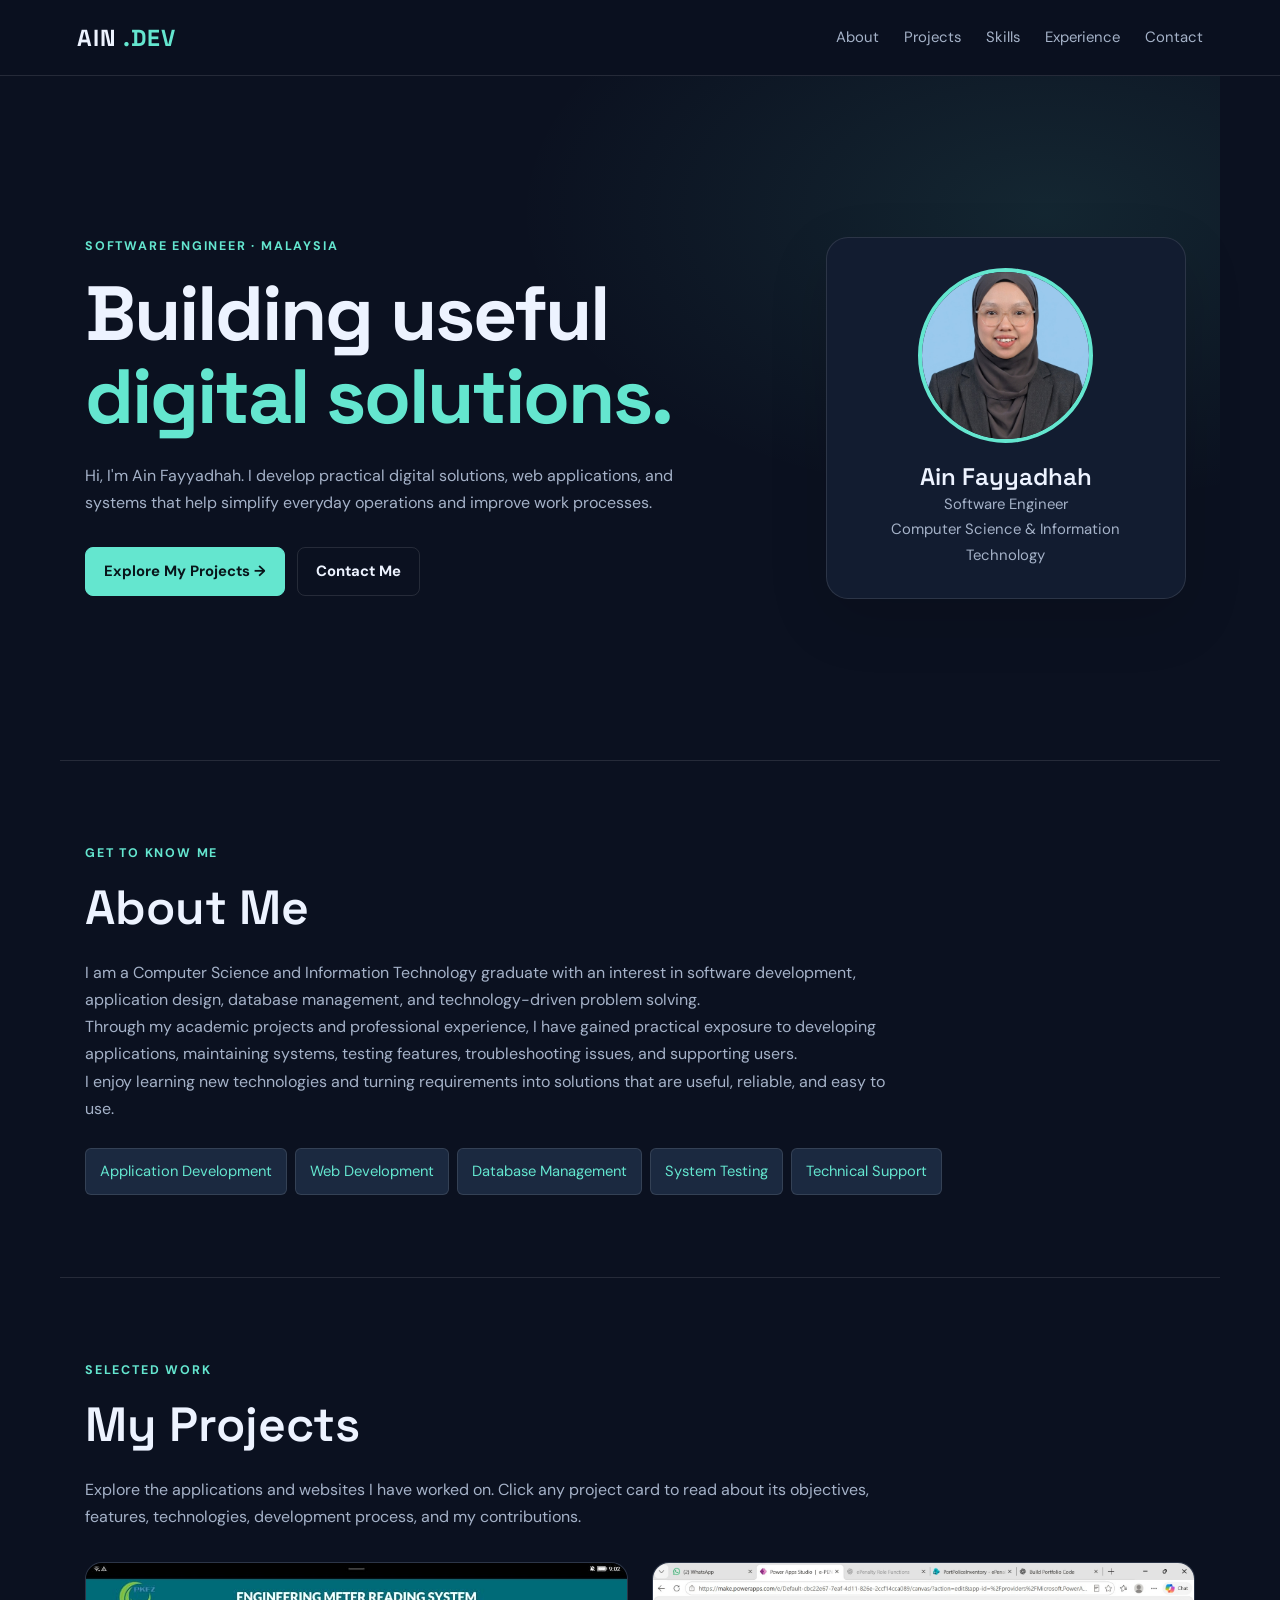
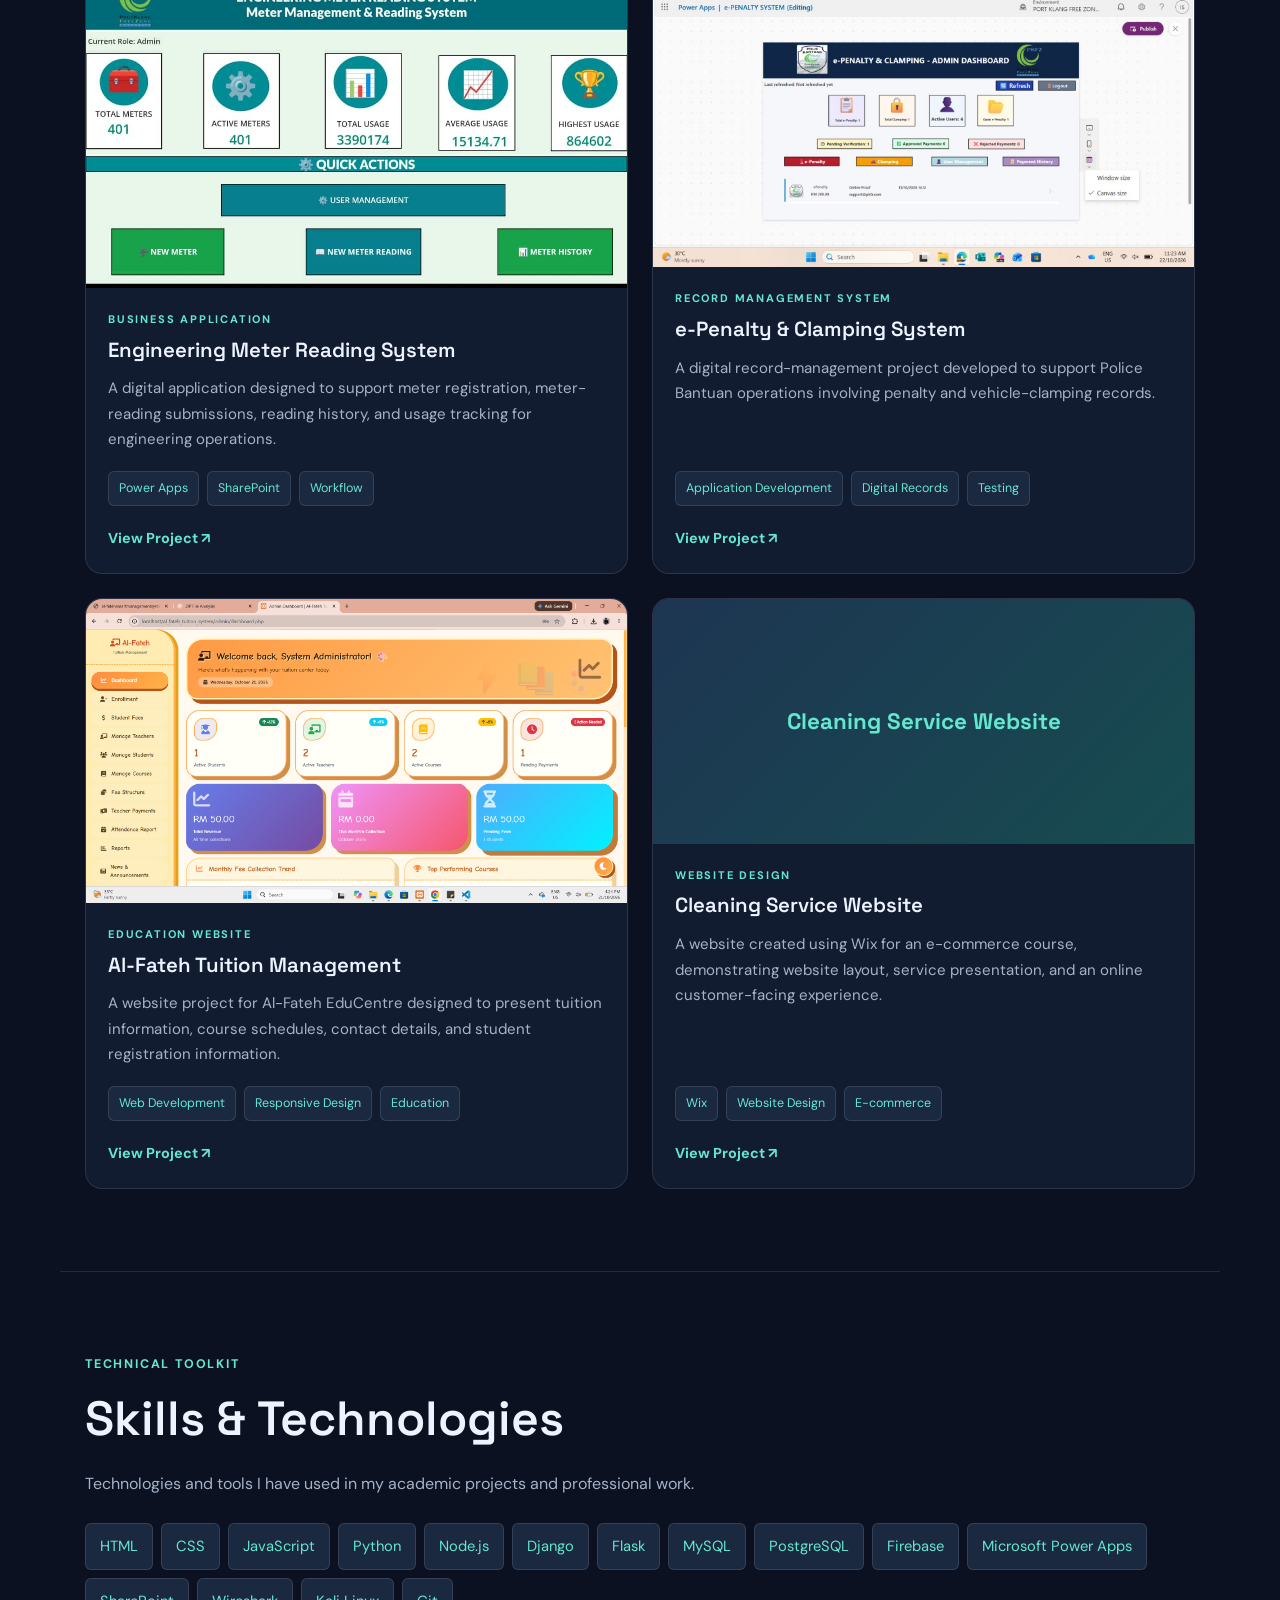
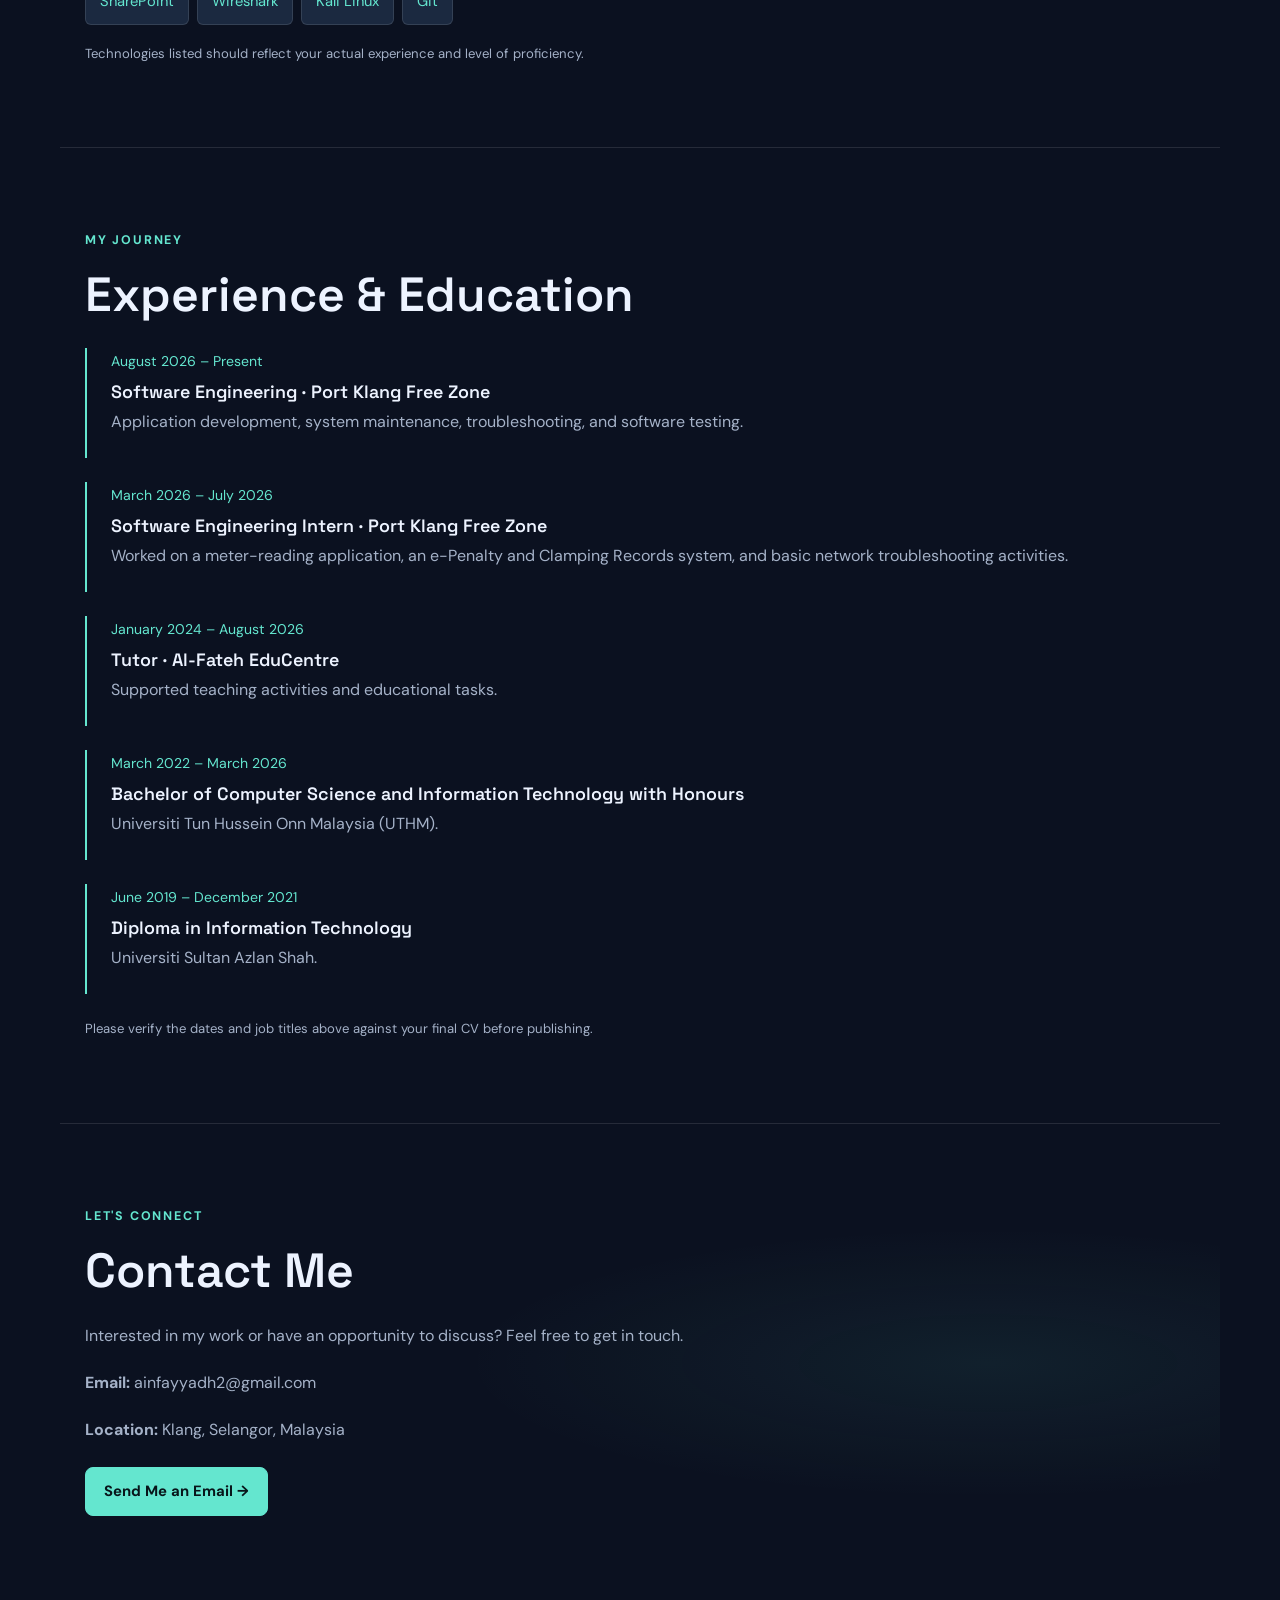
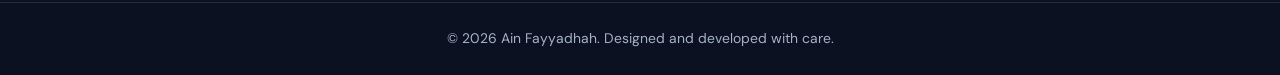
<file: index.html>
<!DOCTYPE html>
<html lang="en">
<head>
  <meta charset="UTF-8">
  <meta name="viewport" content="width=device-width, initial-scale=1.0">
  <meta name="description" content="Portfolio of Ain Fayyadhah, Software Engineer in Malaysia. Explore software projects, technical skills, and professional experience.">
  <meta name="theme-color" content="#0b1120">

  <title>Ain Fayyadhah | Software Engineer</title>

  <link rel="stylesheet" href="style.css">
</head>

<body>

  <!-- ================= NAVIGATION ================= -->
  <header class="navbar">
    <a href="index.html" class="logo" aria-label="Ain Dev homepage">
      AIN <span>.DEV</span>
    </a>

    <button
      class="menu-toggle"
      id="menuToggle"
      type="button"
      aria-label="Toggle navigation"
      aria-expanded="false"
      aria-controls="mainNav">
      ☰
    </button>

    <nav id="mainNav" aria-label="Main navigation">
      <a href="#about">About</a>
      <a href="#projects">Projects</a>
      <a href="#skills">Skills</a>
      <a href="#experience">Experience</a>
      <a href="#contact">Contact</a>
    </nav>
  </header>


  <main>

    <!-- ================= HERO ================= -->
    <section class="hero" id="home">

      <div class="hero-content">
        <p class="eyebrow">SOFTWARE ENGINEER · MALAYSIA</p>

        <h1>
          Building useful
          <span>digital solutions.</span>
        </h1>

        <p>
          Hi, I'm Ain Fayyadhah. I develop practical digital solutions,
          web applications, and systems that help simplify everyday
          operations and improve work processes.
        </p>

        <div class="hero-buttons">
          <a href="#projects" class="button">
            Explore My Projects →
          </a>

          <a href="#contact" class="button secondary">
            Contact Me
          </a>
        </div>
      </div>

      <div class="profile">
        <!-- Replace the image path with your actual portrait filename -->
        <img
          src="ain-profile.jpg"
          alt="Portrait of Ain Fayyadhah"
          onerror="this.style.display='none';">

        <h2>Ain Fayyadhah</h2>
        <p>Software Engineer</p>
        <p>Computer Science & Information Technology</p>
      </div>

    </section>


    <!-- ================= ABOUT ================= -->
    <section class="section" id="about">

      <p class="eyebrow">GET TO KNOW ME</p>

      <h2>About Me</h2>

      <p class="section-intro">
        I am a Computer Science and Information Technology graduate
        with an interest in software development, application design,
        database management, and technology-driven problem solving.
      </p>

      <p class="section-intro">
        Through my academic projects and professional experience,
        I have gained practical exposure to developing applications,
        maintaining systems, testing features, troubleshooting issues,
        and supporting users.
      </p>

      <p class="section-intro">
        I enjoy learning new technologies and turning requirements
        into solutions that are useful, reliable, and easy to use.
      </p>

      <div class="skills">
        <span>Application Development</span>
        <span>Web Development</span>
        <span>Database Management</span>
        <span>System Testing</span>
        <span>Technical Support</span>
      </div>

    </section>


    <!-- ================= PROJECTS ================= -->
    <section class="section" id="projects">

      <p class="eyebrow">SELECTED WORK</p>

      <h2>My Projects</h2>

      <p class="section-intro">
        Explore the applications and websites I have worked on.
        Click any project card to read about its objectives, features,
        technologies, development process, and my contributions.
      </p>


      <div class="projects">

        <!-- PROJECT 1: METER READING -->
        <article class="project">

          <a href="meter-reading.html"
             class="project-link"
             aria-label="View Engineering Meter Reading System project">

            <img
              src="pkfz-dashboard.jpg"
              alt="Engineering Meter Reading System dashboard"
              loading="lazy"
              onerror="this.style.display='none';">

            <div class="project-body">

              <p class="project-type">BUSINESS APPLICATION</p>

              <h3>Engineering Meter Reading System</h3>

              <p>
                A digital application designed to support meter
                registration, meter-reading submissions, reading
                history, and usage tracking for engineering operations.
              </p>

              <div class="tags">
                <span>Power Apps</span>
                <span>SharePoint</span>
                <span>Workflow</span>
              </div>

              <span class="project-cta">
                View Project <span>↗</span>
              </span>

            </div>
          </a>

        </article>


        <!-- PROJECT 2: E-PENALTY -->
        <article class="project">

          <a href="e-penalty-clamping.html"
             class="project-link"
             aria-label="View e-Penalty and Clamping System project">

            <img
              src="epenalty-dashboard.jpg"
              alt="e-Penalty and Clamping System"
              loading="lazy"
              onerror="this.style.display='none';">

            <div class="project-body">

              <p class="project-type">RECORD MANAGEMENT SYSTEM</p>

              <h3>e-Penalty &amp; Clamping System</h3>

              <p>
                A digital record-management project developed to
                support Police Bantuan operations involving penalty
                and vehicle-clamping records.
              </p>

              <div class="tags">
                <span>Application Development</span>
                <span>Digital Records</span>
                <span>Testing</span>
              </div>

              <span class="project-cta">
                View Project <span>↗</span>
              </span>

            </div>
          </a>

        </article>


        <!-- PROJECT 3: AL-FATEH -->
        <article class="project">

          <a href="al-fateh.html"
             class="project-link"
             aria-label="View Al-Fateh Tuition Management project">

            <img
              src="al-fateh-admin.jpg"
              alt="Al-Fateh EduCentre website or management interface"
              loading="lazy"
              onerror="this.style.display='none';">

            <div class="project-body">

              <p class="project-type">EDUCATION WEBSITE</p>

              <h3>Al-Fateh Tuition Management</h3>

              <p>
                A website project for Al-Fateh EduCentre designed
                to present tuition information, course schedules,
                contact details, and student registration information.
              </p>

              <div class="tags">
                <span>Web Development</span>
                <span>Responsive Design</span>
                <span>Education</span>
              </div>

              <span class="project-cta">
                View Project <span>↗</span>
              </span>

            </div>
          </a>

        </article>


        <!-- PROJECT 4: CLEANING SERVICE -->
        <article class="project">

          <a href="cleaning-service.html"
             class="project-link"
             aria-label="View Cleaning Service Website project">

            <div class="project-placeholder">
              Cleaning Service Website
            </div>

            <div class="project-body">

              <p class="project-type">WEBSITE DESIGN</p>

              <h3>Cleaning Service Website</h3>

              <p>
                A website created using Wix for an e-commerce course,
                demonstrating website layout, service presentation,
                and an online customer-facing experience.
              </p>

              <div class="tags">
                <span>Wix</span>
                <span>Website Design</span>
                <span>E-commerce</span>
              </div>

              <span class="project-cta">
                View Project <span>↗</span>
              </span>

            </div>
          </a>

        </article>

      </div>

    </section>


    <!-- ================= SKILLS ================= -->
    <section class="section" id="skills">

      <p class="eyebrow">TECHNICAL TOOLKIT</p>

      <h2>Skills &amp; Technologies</h2>

      <p class="section-intro">
        Technologies and tools I have used in my academic projects
        and professional work.
      </p>

      <div class="skills">
        <span>HTML</span>
        <span>CSS</span>
        <span>JavaScript</span>
        <span>Python</span>
        <span>Node.js</span>
        <span>Django</span>
        <span>Flask</span>
        <span>MySQL</span>
        <span>PostgreSQL</span>
        <span>Firebase</span>
        <span>Microsoft Power Apps</span>
        <span>SharePoint</span>
        <span>Wireshark</span>
        <span>Kali Linux</span>
        <span>Git</span>
      </div>

      <p class="small-note">
        Technologies listed should reflect your actual experience
        and level of proficiency.
      </p>

    </section>


    <!-- ================= EXPERIENCE ================= -->
    <section class="section" id="experience">

      <p class="eyebrow">MY JOURNEY</p>

      <h2>Experience &amp; Education</h2>

      <div class="timeline">

        <article class="timeline-item">
          <p class="timeline-date">August 2026 – Present</p>
          <h3>Software Engineering · Port Klang Free Zone</h3>
          <p>
            Application development, system maintenance,
            troubleshooting, and software testing.
          </p>
        </article>

        <article class="timeline-item">
          <p class="timeline-date">March 2026 – July 2026</p>
          <h3>Software Engineering Intern · Port Klang Free Zone</h3>
          <p>
            Worked on a meter-reading application, an e-Penalty
            and Clamping Records system, and basic network
            troubleshooting activities.
          </p>
        </article>

        <article class="timeline-item">
          <p class="timeline-date">January 2024 – August 2026</p>
          <h3>Tutor · Al-Fateh EduCentre</h3>
          <p>
            Supported teaching activities and educational tasks.
          </p>
        </article>

        <article class="timeline-item">
          <p class="timeline-date">March 2022 – March 2026</p>
          <h3>
            Bachelor of Computer Science and Information Technology
            with Honours
          </h3>
          <p>Universiti Tun Hussein Onn Malaysia (UTHM).</p>
        </article>

        <article class="timeline-item">
          <p class="timeline-date">June 2019 – December 2021</p>
          <h3>Diploma in Information Technology</h3>
          <p>Universiti Sultan Azlan Shah.</p>
        </article>

      </div>

      <p class="small-note">
        Please verify the dates and job titles above against your
        final CV before publishing.
      </p>

    </section>


    <!-- ================= CONTACT ================= -->
    <section class="section contact" id="contact">

      <p class="eyebrow">LET'S CONNECT</p>

      <h2>Contact Me</h2>

      <p>
        Interested in my work or have an opportunity to discuss?
        Feel free to get in touch.
      </p>

      <p>
        <strong>Email:</strong>
        <a href="mailto:ainfayyadh2@gmail.com">
          ainfayyadh2@gmail.com
        </a>
      </p>

      <p>
        <strong>Location:</strong> Klang, Selangor, Malaysia
      </p>

      <a class="button" href="mailto:ainfayyadh2@gmail.com">
        Send Me an Email →
      </a>

    </section>

  </main>


  <!-- ================= FOOTER ================= -->
  <footer>
    <p>
      © <span id="year"></span> Ain Fayyadhah.
      Designed and developed with care.
    </p>
  </footer>


  <!-- ================= JAVASCRIPT ================= -->
  <script>
    // Automatically update the copyright year.
    document.getElementById("year").textContent =
      new Date().getFullYear();

    // Mobile navigation toggle.
    const menuToggle = document.getElementById("menuToggle");
    const mainNav = document.getElementById("mainNav");

    menuToggle.addEventListener("click", function () {
      const isOpen = mainNav.classList.toggle("open");

      menuToggle.setAttribute("aria-expanded", String(isOpen));
      menuToggle.textContent = isOpen ? "✕" : "☰";
    });

    // Close the mobile menu after selecting a section.
    mainNav.querySelectorAll('a[href^="#"]').forEach(function (link) {
      link.addEventListener("click", function () {
        mainNav.classList.remove("open");
        menuToggle.setAttribute("aria-expanded", "false");
        menuToggle.textContent = "☰";
      });
    });
  </script>

</body>
</html>
</file>
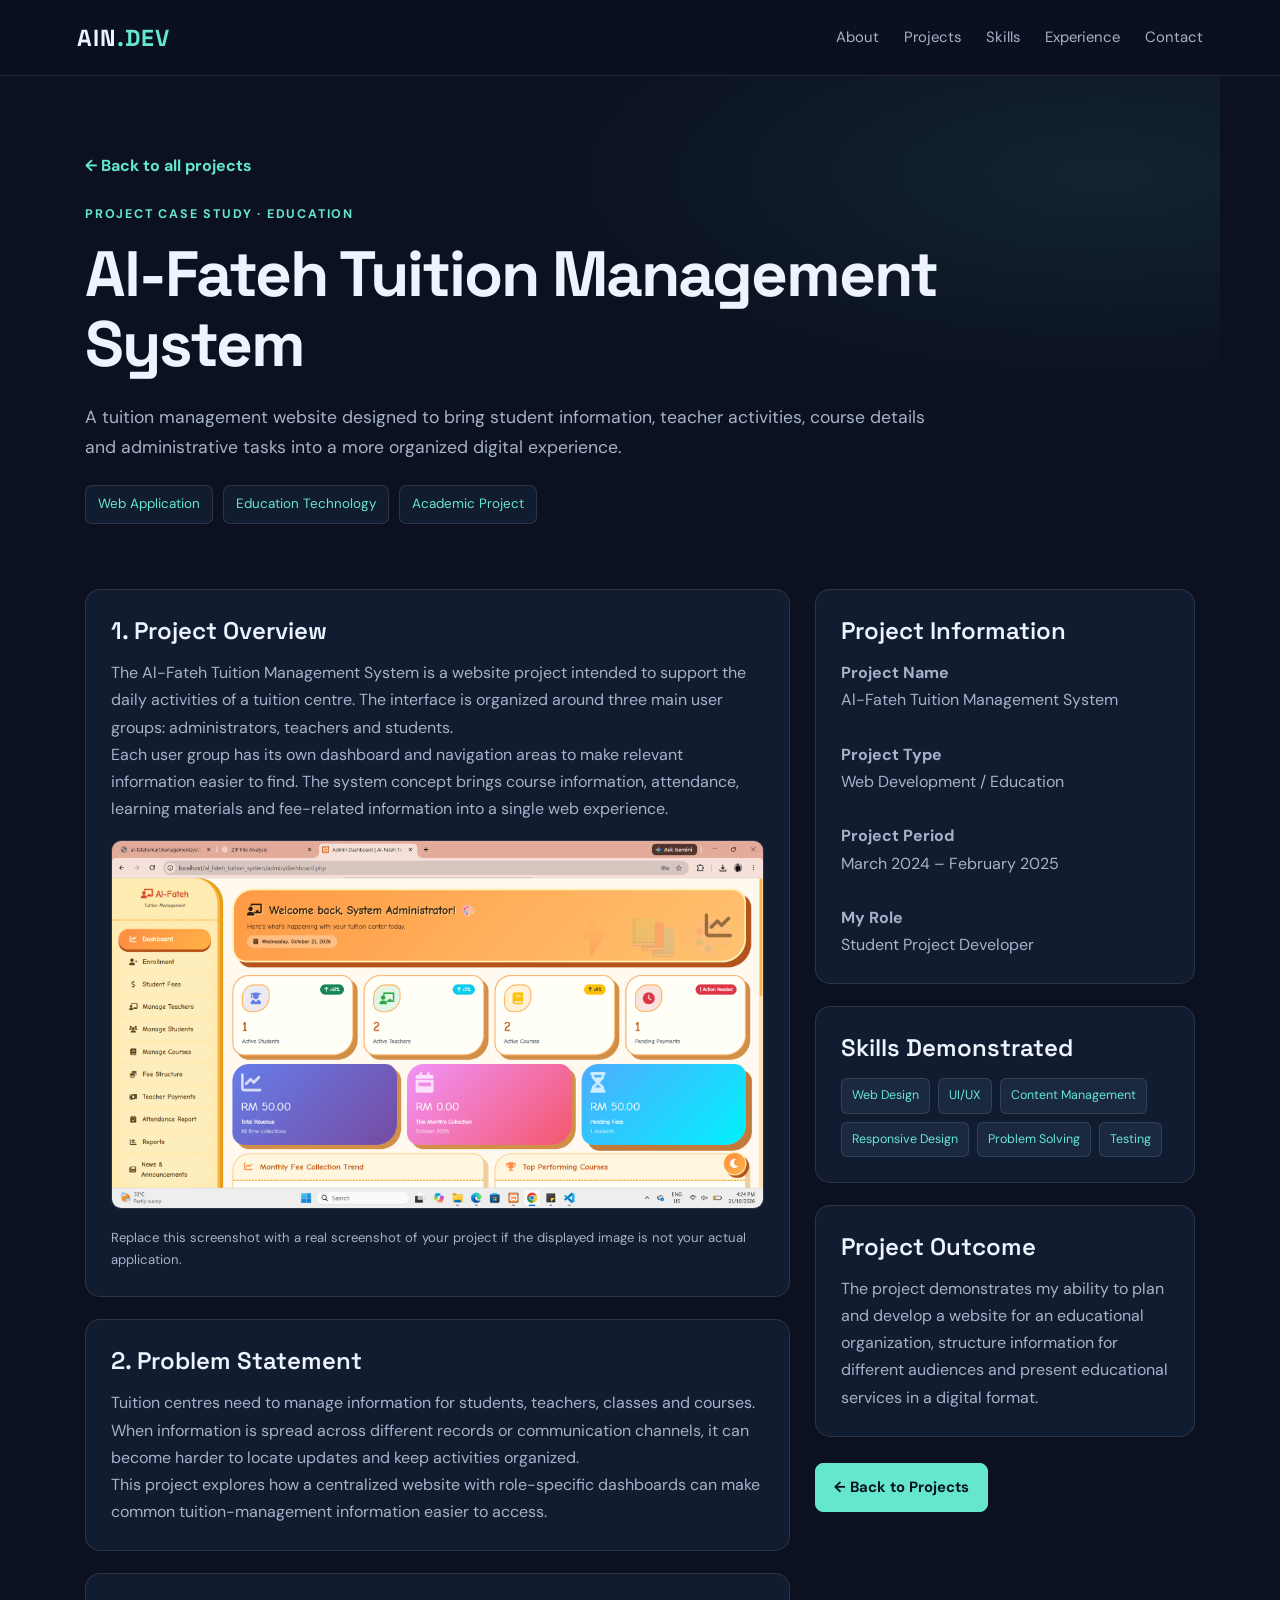
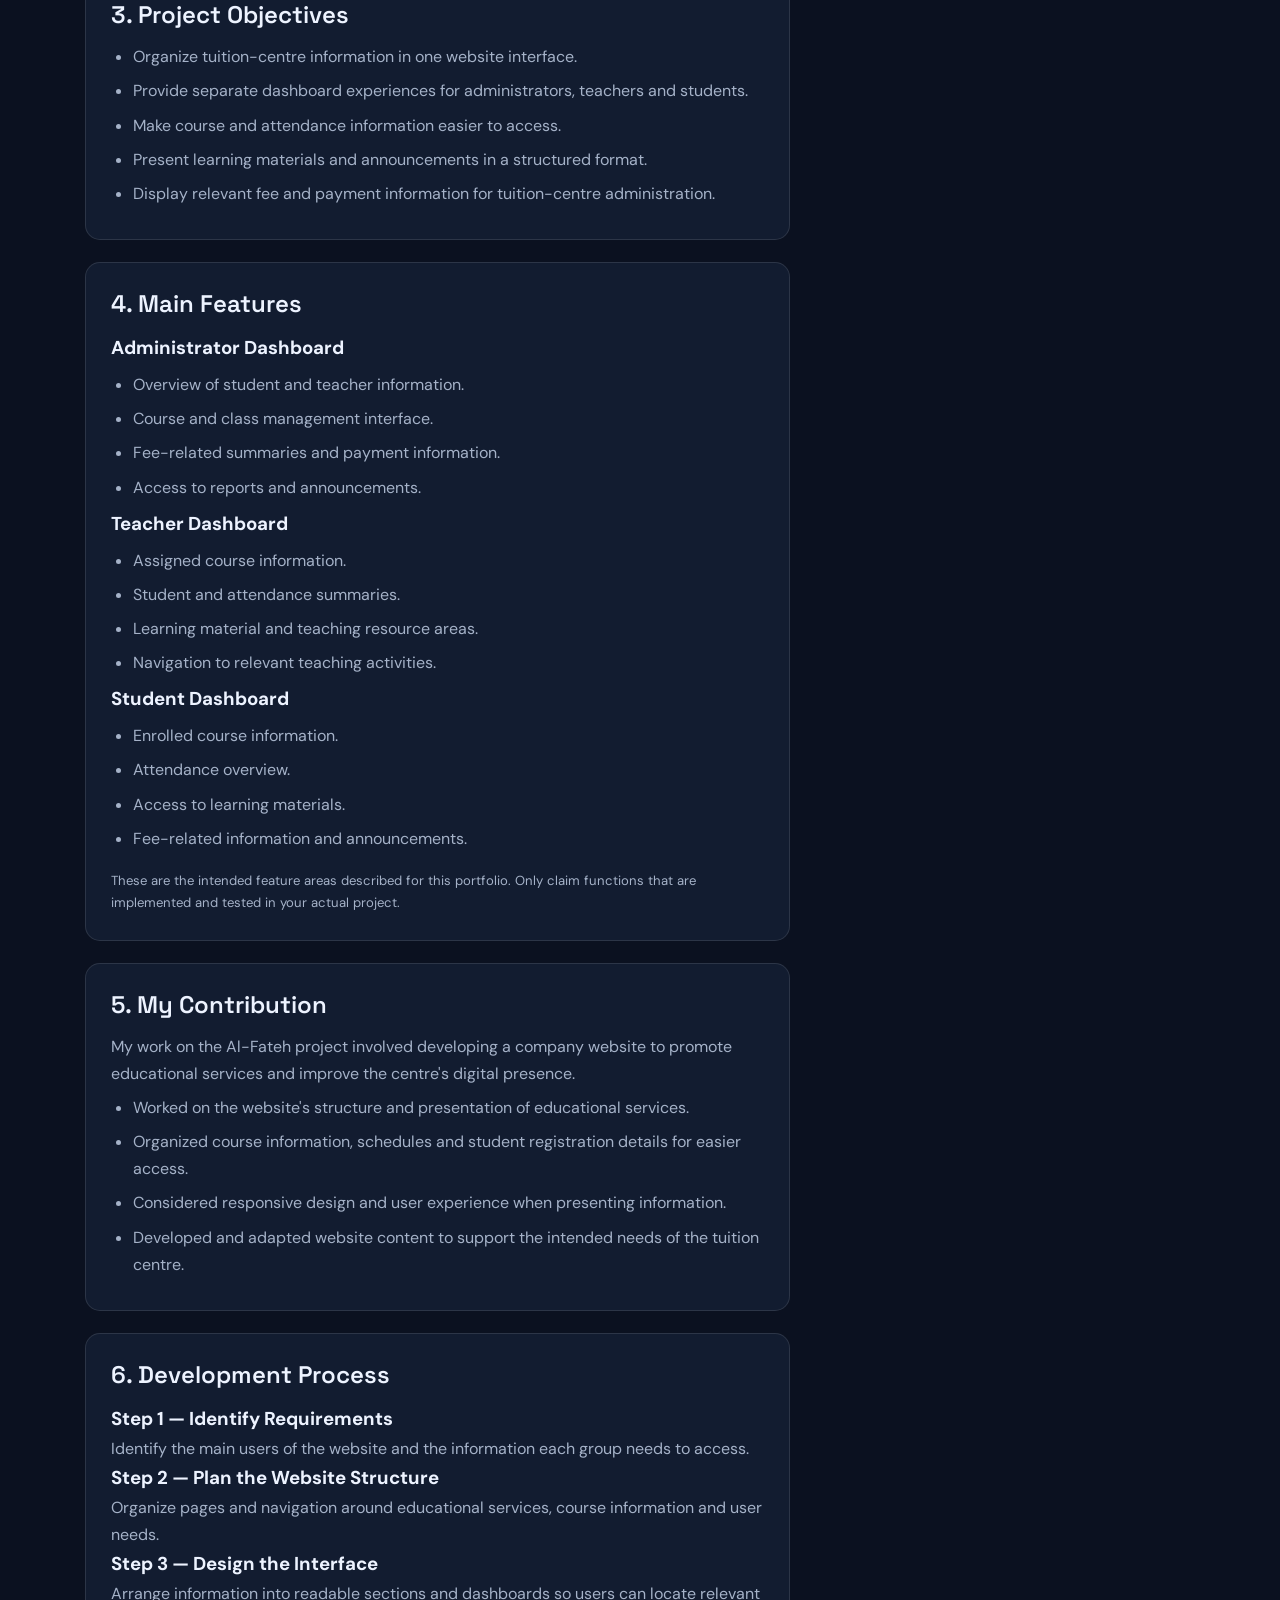
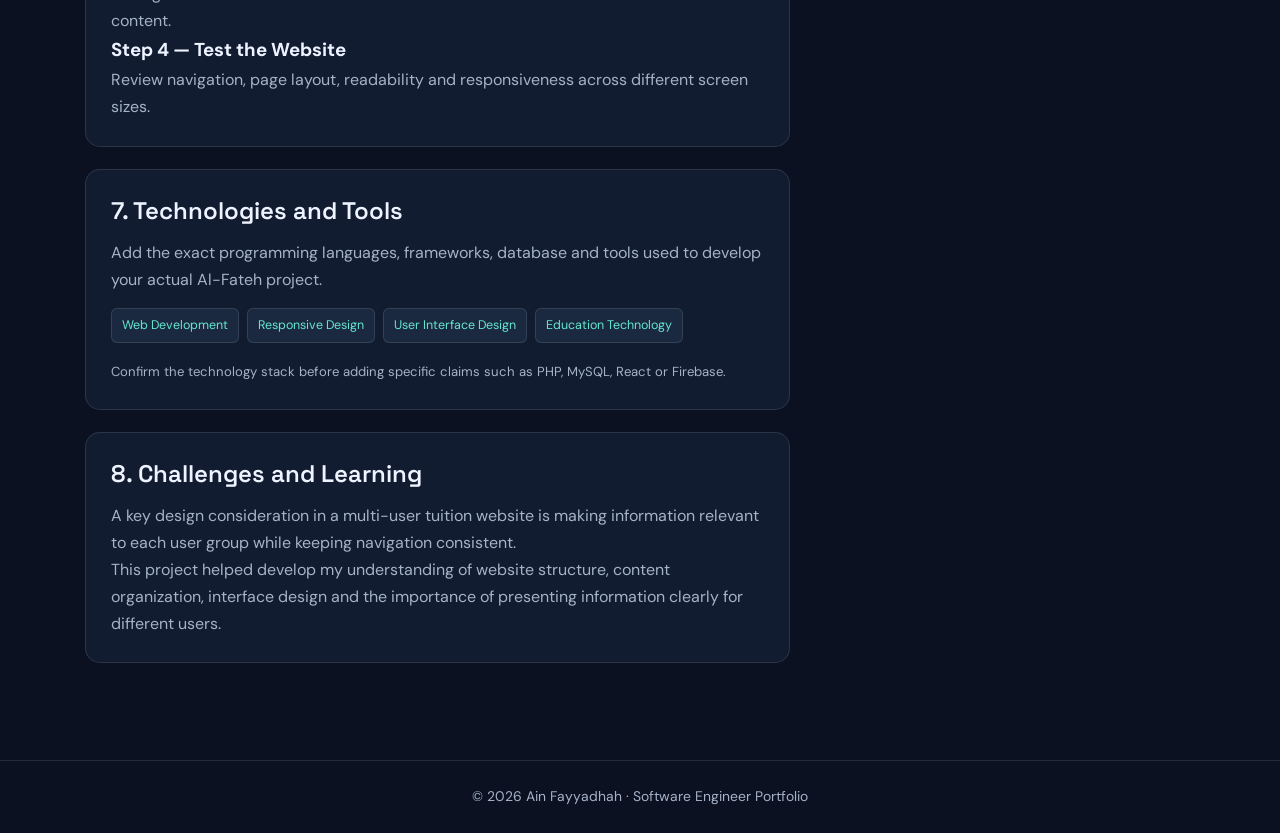
<file: al-fateh.html>
<!DOCTYPE html>
<html lang="en">
<head>
  <meta charset="UTF-8">
  <meta name="viewport" content="width=device-width, initial-scale=1.0">

  <meta name="description" content="Ain Fayyadhah's Al-Fateh Tuition Management System project case study">

  <title>Al-Fateh Tuition Management System | Ain Fayyadhah</title>

  <link rel="stylesheet" href="style.css">
</head>

<body>

<!-- NAVIGATION -->
<header class="navbar">
  <a href="index.html#home" class="logo">AIN<span>.DEV</span></a>

  <button class="menu-toggle" id="menuToggle"
          aria-label="Toggle navigation"
          aria-expanded="false">
    ☰
  </button>

  <nav id="mainNav">
    <a href="index.html#about">About</a>
    <a href="index.html#projects">Projects</a>
    <a href="index.html#skills">Skills</a>
    <a href="index.html#experience">Experience</a>
    <a href="index.html#contact">Contact</a>
  </nav>
</header>

<main class="detail-page">

  <!-- PROJECT INTRODUCTION -->
  <section class="detail-hero">

    <a class="back-link" href="index.html#projects">
      ← Back to all projects
    </a>

    <p class="eyebrow">PROJECT CASE STUDY · EDUCATION</p>

    <h1>Al-Fateh Tuition Management System</h1>

    <p class="lead">
      A tuition management website designed to bring student
      information, teacher activities, course details and
      administrative tasks into a more organized digital
      experience.
    </p>

    <div class="detail-meta">
      <span>Web Application</span>
      <span>Education Technology</span>
      <span>Academic Project</span>
    </div>

  </section>

  <!-- PROJECT DETAILS -->
  <div class="detail-content">

    <div class="detail-grid">

      <div>

        <!-- OVERVIEW -->
        <section class="detail-panel">

          <h2>1. Project Overview</h2>

          <p>
            The Al-Fateh Tuition Management System is a website
            project intended to support the daily activities
            of a tuition centre. The interface is organized
            around three main user groups: administrators,
            teachers and students.
          </p>

          <p>
            Each user group has its own dashboard and navigation
            areas to make relevant information easier to find.
            The system concept brings course information,
            attendance, learning materials and fee-related
            information into a single web experience.
          </p>

          <img
            class="detail-shot"
            src="al-fateh-admin.jpg"
            alt="Al-Fateh Tuition Management System administrator dashboard"
            loading="lazy"
          >

          <p class="small-note">
            Replace this screenshot with a real screenshot of
            your project if the displayed image is not your
            actual application.
          </p>

        </section>

        <!-- PROBLEM -->
        <section class="detail-panel">

          <h2>2. Problem Statement</h2>

          <p>
            Tuition centres need to manage information for
            students, teachers, classes and courses. When
            information is spread across different records
            or communication channels, it can become harder
            to locate updates and keep activities organized.
          </p>

          <p>
            This project explores how a centralized website
            with role-specific dashboards can make common
            tuition-management information easier to access.
          </p>

        </section>

        <!-- OBJECTIVES -->
        <section class="detail-panel">

          <h2>3. Project Objectives</h2>

          <ul>
            <li>
              Organize tuition-centre information in one
              website interface.
            </li>

            <li>
              Provide separate dashboard experiences for
              administrators, teachers and students.
            </li>

            <li>
              Make course and attendance information easier
              to access.
            </li>

            <li>
              Present learning materials and announcements
              in a structured format.
            </li>

            <li>
              Display relevant fee and payment information
              for tuition-centre administration.
            </li>
          </ul>

        </section>

        <!-- FEATURES -->
        <section class="detail-panel">

          <h2>4. Main Features</h2>

          <h3>Administrator Dashboard</h3>

          <ul>
            <li>Overview of student and teacher information.</li>
            <li>Course and class management interface.</li>
            <li>Fee-related summaries and payment information.</li>
            <li>Access to reports and announcements.</li>
          </ul>

          <h3>Teacher Dashboard</h3>

          <ul>
            <li>Assigned course information.</li>
            <li>Student and attendance summaries.</li>
            <li>Learning material and teaching resource areas.</li>
            <li>Navigation to relevant teaching activities.</li>
          </ul>

          <h3>Student Dashboard</h3>

          <ul>
            <li>Enrolled course information.</li>
            <li>Attendance overview.</li>
            <li>Access to learning materials.</li>
            <li>Fee-related information and announcements.</li>
          </ul>

          <p class="small-note">
            These are the intended feature areas described for
            this portfolio. Only claim functions that are
            implemented and tested in your actual project.
          </p>

        </section>

        <!-- CONTRIBUTION -->
        <section class="detail-panel">

          <h2>5. My Contribution</h2>

          <p>
            My work on the Al-Fateh project involved developing
            a company website to promote educational services
            and improve the centre's digital presence.
          </p>

          <ul>
            <li>
              Worked on the website's structure and presentation
              of educational services.
            </li>

            <li>
              Organized course information, schedules and
              student registration details for easier access.
            </li>

            <li>
              Considered responsive design and user experience
              when presenting information.
            </li>

            <li>
              Developed and adapted website content to support
              the intended needs of the tuition centre.
            </li>
          </ul>

        </section>

        <!-- DEVELOPMENT PROCESS -->
        <section class="detail-panel">

          <h2>6. Development Process</h2>

          <h3>Step 1 — Identify Requirements</h3>

          <p>
            Identify the main users of the website and the
            information each group needs to access.
          </p>

          <h3>Step 2 — Plan the Website Structure</h3>

          <p>
            Organize pages and navigation around educational
            services, course information and user needs.
          </p>

          <h3>Step 3 — Design the Interface</h3>

          <p>
            Arrange information into readable sections and
            dashboards so users can locate relevant content.
          </p>

          <h3>Step 4 — Test the Website</h3>

          <p>
            Review navigation, page layout, readability and
            responsiveness across different screen sizes.
          </p>

        </section>

        <!-- TECHNOLOGY -->
        <section class="detail-panel">

          <h2>7. Technologies and Tools</h2>

          <p>
            Add the exact programming languages, frameworks,
            database and tools used to develop your actual
            Al-Fateh project.
          </p>

          <div class="tags">
            <span>Web Development</span>
            <span>Responsive Design</span>
            <span>User Interface Design</span>
            <span>Education Technology</span>
          </div>

          <p class="small-note">
            Confirm the technology stack before adding specific
            claims such as PHP, MySQL, React or Firebase.
          </p>

        </section>

        <!-- CHALLENGES -->
        <section class="detail-panel">

          <h2>8. Challenges and Learning</h2>

          <p>
            A key design consideration in a multi-user tuition
            website is making information relevant to each
            user group while keeping navigation consistent.
          </p>

          <p>
            This project helped develop my understanding of
            website structure, content organization, interface
            design and the importance of presenting information
            clearly for different users.
          </p>

        </section>

      </div>

      <!-- SIDEBAR -->
      <aside>

        <section class="detail-panel">

          <h2>Project Information</h2>

          <p><strong>Project Name</strong></p>
          <p>Al-Fateh Tuition Management System</p>

          <br>

          <p><strong>Project Type</strong></p>
          <p>Web Development / Education</p>

          <br>

          <p><strong>Project Period</strong></p>
          <p>March 2024 – February 2025</p>

          <br>

          <p><strong>My Role</strong></p>
          <p>Student Project Developer</p>

        </section>

        <section class="detail-panel">

          <h2>Skills Demonstrated</h2>

          <div class="tags">
            <span>Web Design</span>
            <span>UI/UX</span>
            <span>Content Management</span>
            <span>Responsive Design</span>
            <span>Problem Solving</span>
            <span>Testing</span>
          </div>

        </section>

        <section class="detail-panel">

          <h2>Project Outcome</h2>

          <p>
            The project demonstrates my ability to plan and
            develop a website for an educational organization,
            structure information for different audiences and
            present educational services in a digital format.
          </p>

        </section>

        <a class="button" href="index.html#projects">
          ← Back to Projects
        </a>

      </aside>

    </div>

  </div>

</main>

<footer>
  <p>
    © <span id="year">2026</span>
    Ain Fayyadhah · Software Engineer Portfolio
  </p>
</footer>

<script src="script.js"></script>

</body>
</html>
</file>
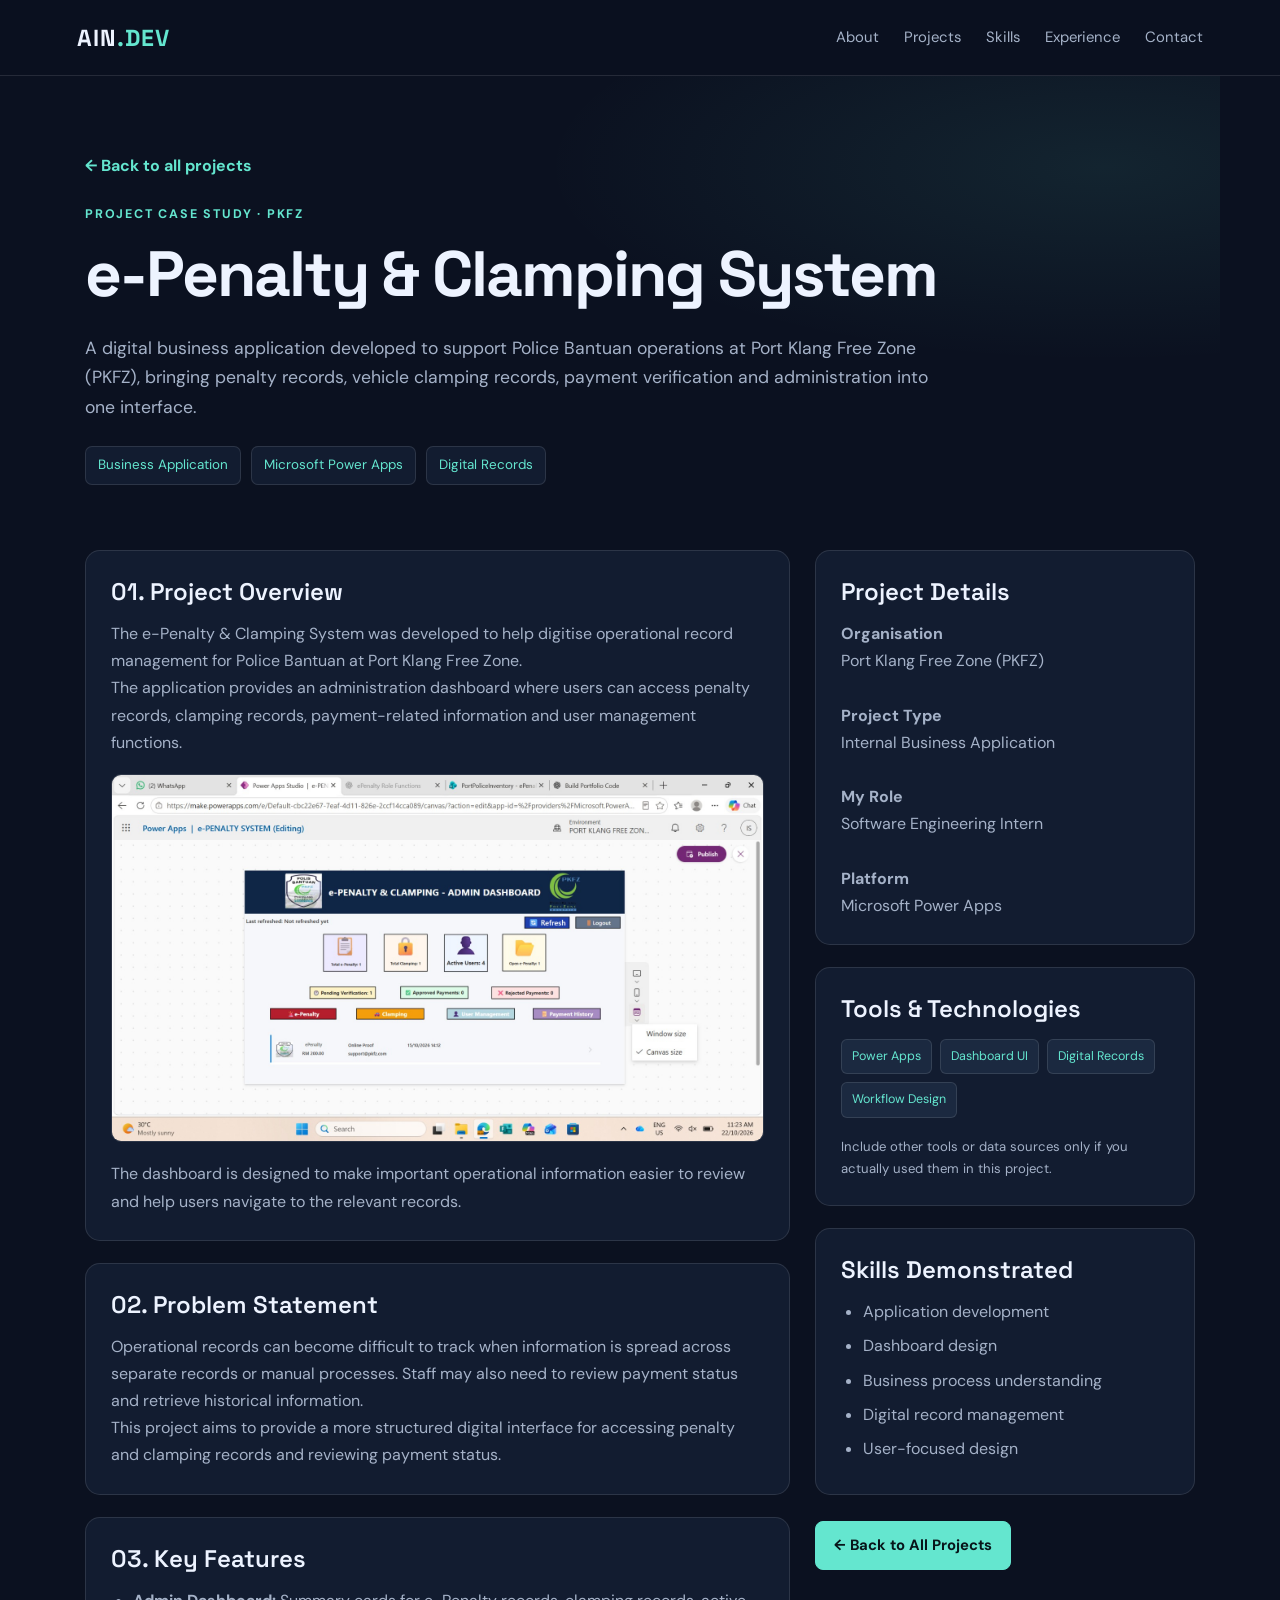
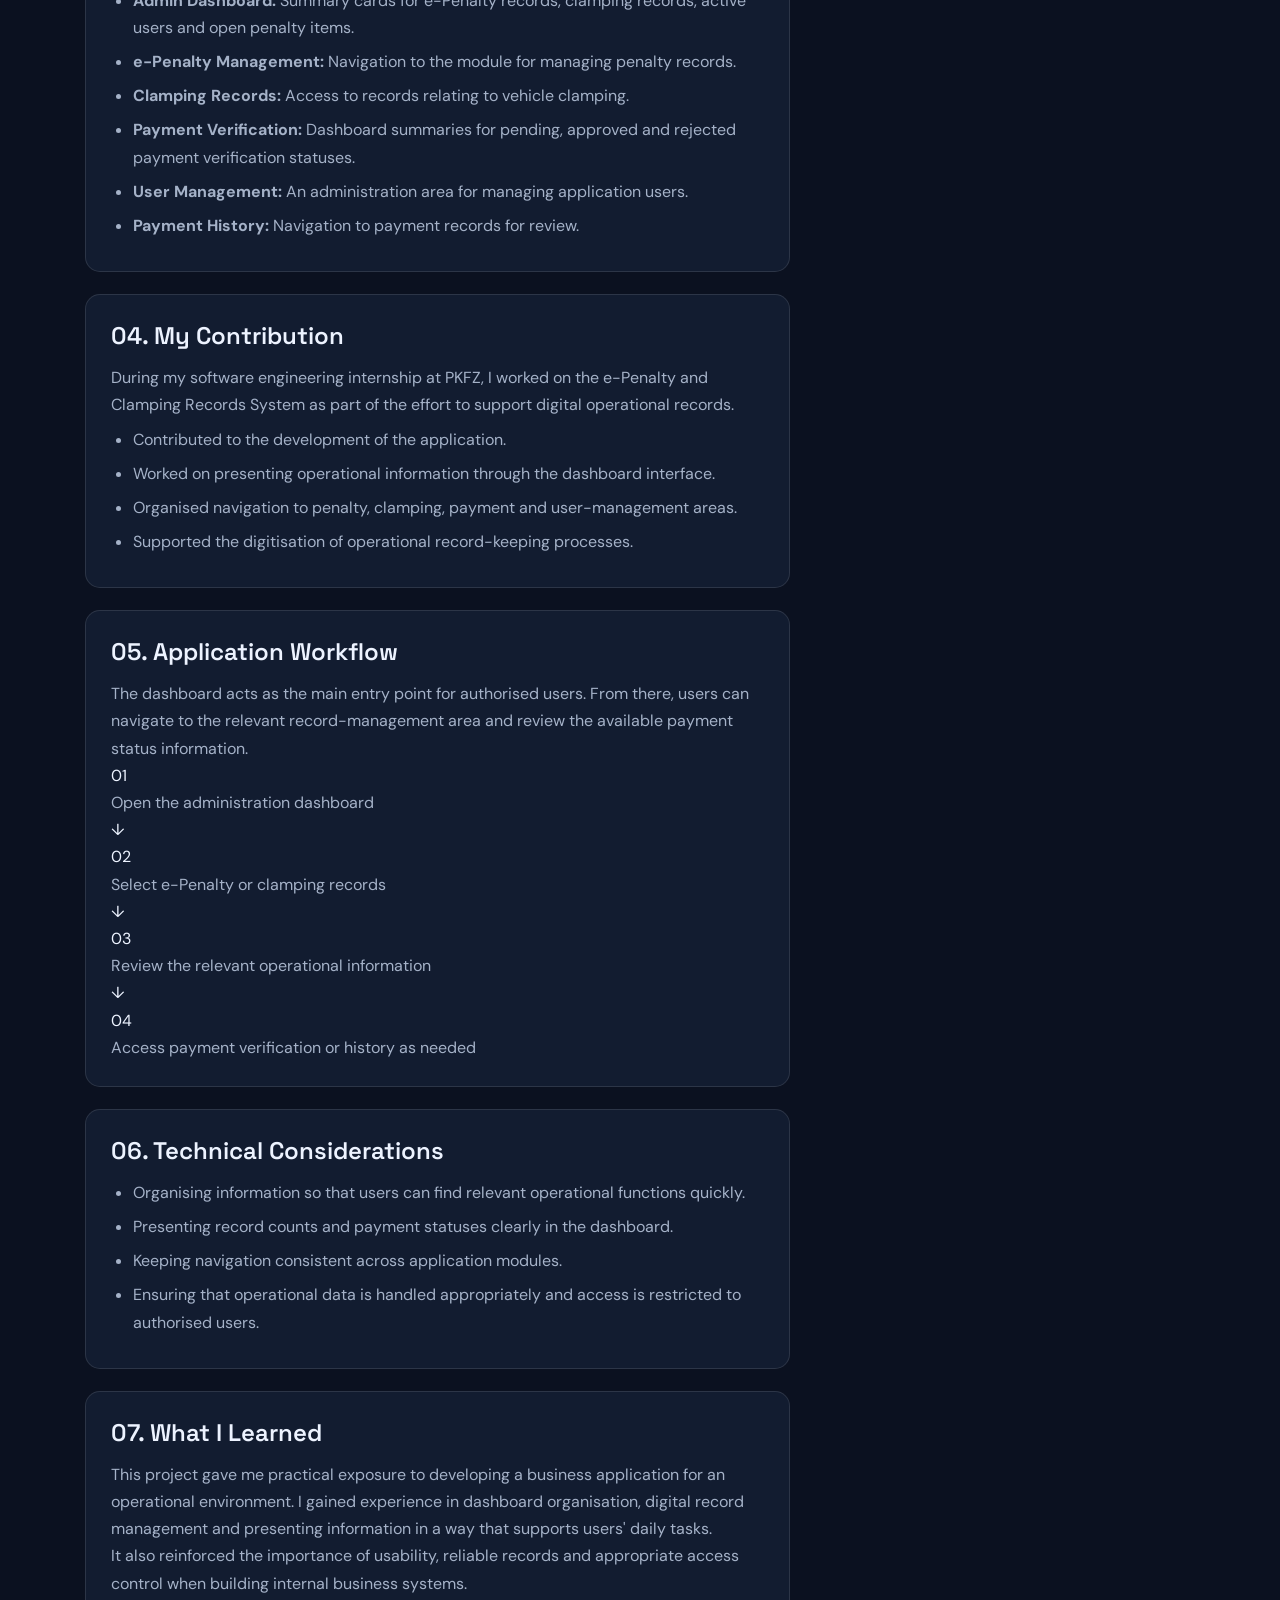
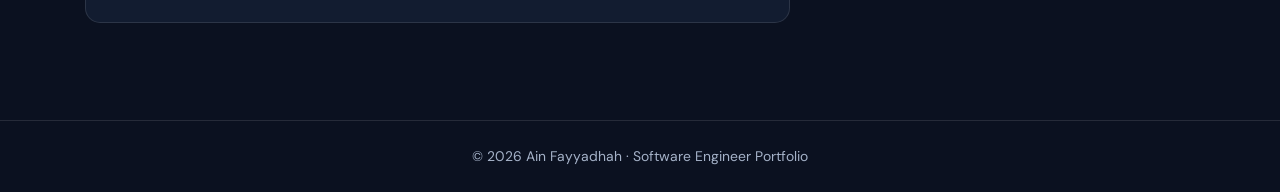
<file: e-penalty-clamping.html>
<!DOCTYPE html>
<html lang="en">
<head>
  <meta charset="UTF-8">
  <meta name="viewport" content="width=device-width, initial-scale=1.0">

  <meta name="description"
        content="Ain Fayyadhah's e-Penalty and Clamping System project at PKFZ">

  <title>e-Penalty &amp; Clamping System | Ain Fayyadhah</title>

  <link rel="stylesheet" href="style.css">
</head>

<body>

<!-- NAVIGATION -->
<header class="navbar">
  <a href="index.html#home" class="logo">
    AIN<span>.DEV</span>
  </a>

  <button class="menu-toggle"
          id="menuToggle"
          aria-label="Toggle navigation"
          aria-expanded="false">
    ☰
  </button>

  <nav id="mainNav">
    <a href="index.html#about">About</a>
    <a href="index.html#projects">Projects</a>
    <a href="index.html#skills">Skills</a>
    <a href="index.html#experience">Experience</a>
    <a href="index.html#contact">Contact</a>
  </nav>
</header>

<main class="detail-page">

  <!-- PROJECT INTRODUCTION -->
  <section class="detail-hero">

    <a class="back-link" href="index.html#projects">
      ← Back to all projects
    </a>

    <p class="eyebrow">PROJECT CASE STUDY · PKFZ</p>

    <h1>e-Penalty &amp; Clamping System</h1>

    <p class="lead">
      A digital business application developed to support
      Police Bantuan operations at Port Klang Free Zone (PKFZ),
      bringing penalty records, vehicle clamping records,
      payment verification and administration into one interface.
    </p>

    <div class="detail-meta">
      <span>Business Application</span>
      <span>Microsoft Power Apps</span>
      <span>Digital Records</span>
    </div>

  </section>

  <div class="detail-content">

    <div class="detail-grid">

      <!-- MAIN CONTENT -->
      <div>

        <!-- OVERVIEW -->
        <section class="detail-panel">
          <h2>01. Project Overview</h2>

          <p>
            The e-Penalty &amp; Clamping System was developed
            to help digitise operational record management
            for Police Bantuan at Port Klang Free Zone.
          </p>

          <p>
            The application provides an administration dashboard
            where users can access penalty records, clamping
            records, payment-related information and user
            management functions.
          </p>

          <img
            class="detail-shot"
            src="epenalty-dashboard.jpg"
            alt="e-Penalty and Clamping System dashboard"
          >

          <p>
            The dashboard is designed to make important
            operational information easier to review and
            help users navigate to the relevant records.
          </p>
        </section>

        <!-- PROBLEM -->
        <section class="detail-panel">
          <h2>02. Problem Statement</h2>

          <p>
            Operational records can become difficult to track
            when information is spread across separate records
            or manual processes. Staff may also need to review
            payment status and retrieve historical information.
          </p>

          <p>
            This project aims to provide a more structured
            digital interface for accessing penalty and
            clamping records and reviewing payment status.
          </p>
        </section>

        <!-- FEATURES -->
        <section class="detail-panel">
          <h2>03. Key Features</h2>

          <ul>
            <li>
              <strong>Admin Dashboard:</strong>
              Summary cards for e-Penalty records, clamping
              records, active users and open penalty items.
            </li>

            <li>
              <strong>e-Penalty Management:</strong>
              Navigation to the module for managing penalty
              records.
            </li>

            <li>
              <strong>Clamping Records:</strong>
              Access to records relating to vehicle clamping.
            </li>

            <li>
              <strong>Payment Verification:</strong>
              Dashboard summaries for pending, approved and
              rejected payment verification statuses.
            </li>

            <li>
              <strong>User Management:</strong>
              An administration area for managing application
              users.
            </li>

            <li>
              <strong>Payment History:</strong>
              Navigation to payment records for review.
            </li>
          </ul>
        </section>

        <!-- CONTRIBUTION -->
        <section class="detail-panel">
          <h2>04. My Contribution</h2>

          <p>
            During my software engineering internship at PKFZ,
            I worked on the e-Penalty and Clamping Records
            System as part of the effort to support digital
            operational records.
          </p>

          <ul>
            <li>
              Contributed to the development of the application.
            </li>

            <li>
              Worked on presenting operational information
              through the dashboard interface.
            </li>

            <li>
              Organised navigation to penalty, clamping,
              payment and user-management areas.
            </li>

            <li>
              Supported the digitisation of operational
              record-keeping processes.
            </li>
          </ul>
        </section>

        <!-- WORKFLOW -->
        <section class="detail-panel">
          <h2>05. Application Workflow</h2>

          <p>
            The dashboard acts as the main entry point for
            authorised users. From there, users can navigate
            to the relevant record-management area and review
            the available payment status information.
          </p>

          <div class="workflow">
            <div class="workflow-step">
              <span>01</span>
              <p>Open the administration dashboard</p>
            </div>

            <div class="workflow-arrow">↓</div>

            <div class="workflow-step">
              <span>02</span>
              <p>Select e-Penalty or clamping records</p>
            </div>

            <div class="workflow-arrow">↓</div>

            <div class="workflow-step">
              <span>03</span>
              <p>Review the relevant operational information</p>
            </div>

            <div class="workflow-arrow">↓</div>

            <div class="workflow-step">
              <span>04</span>
              <p>Access payment verification or history as needed</p>
            </div>
          </div>
        </section>

        <!-- CHALLENGES -->
        <section class="detail-panel">
          <h2>06. Technical Considerations</h2>

          <ul>
            <li>
              Organising information so that users can find
              relevant operational functions quickly.
            </li>

            <li>
              Presenting record counts and payment statuses
              clearly in the dashboard.
            </li>

            <li>
              Keeping navigation consistent across
              application modules.
            </li>

            <li>
              Ensuring that operational data is handled
              appropriately and access is restricted
              to authorised users.
            </li>
          </ul>
        </section>

        <!-- LEARNING -->
        <section class="detail-panel">
          <h2>07. What I Learned</h2>

          <p>
            This project gave me practical exposure to
            developing a business application for an
            operational environment. I gained experience
            in dashboard organisation, digital record
            management and presenting information in a
            way that supports users' daily tasks.
          </p>

          <p>
            It also reinforced the importance of usability,
            reliable records and appropriate access control
            when building internal business systems.
          </p>
        </section>

      </div>

      <!-- SIDEBAR -->
      <aside>

        <section class="detail-panel">
          <h2>Project Details</h2>

          <p><strong>Organisation</strong><br>
            Port Klang Free Zone (PKFZ)
          </p>

          <br>

          <p><strong>Project Type</strong><br>
            Internal Business Application
          </p>

          <br>

          <p><strong>My Role</strong><br>
            Software Engineering Intern
          </p>

          <br>

          <p><strong>Platform</strong><br>
            Microsoft Power Apps
          </p>
        </section>

        <section class="detail-panel">
          <h2>Tools &amp; Technologies</h2>

          <div class="tags">
            <span>Power Apps</span>
            <span>Dashboard UI</span>
            <span>Digital Records</span>
            <span>Workflow Design</span>
          </div>

          <p class="small-note">
            Include other tools or data sources only if
            you actually used them in this project.
          </p>
        </section>

        <section class="detail-panel">
          <h2>Skills Demonstrated</h2>

          <ul>
            <li>Application development</li>
            <li>Dashboard design</li>
            <li>Business process understanding</li>
            <li>Digital record management</li>
            <li>User-focused design</li>
          </ul>
        </section>

        <a class="button" href="index.html#projects">
          ← Back to All Projects
        </a>

      </aside>

    </div>
  </div>

</main>

<footer>
  <p>
    © <span id="year">2026</span>
    Ain Fayyadhah · Software Engineer Portfolio
  </p>
</footer>

<script src="script.js"></script>

</body>
</html>
</file>
<file: style.css>
@import url('https://fonts.googleapis.com/css2?family=DM+Sans:wght@400;500;600;700&family=Space+Grotesk:wght@400;500;600;700&display=swap');

:root {
  --bg: #0b1120;
  --surface: #121c30;
  --surface2: #1b2940;
  --text: #edf3ff;
  --muted: #a5b2c8;
  --accent: #64e6cf;
  --blue: #8ab4ff;
  --border: rgba(255,255,255,.11);
  --max: 1160px;
}

* { box-sizing: border-box; margin: 0; padding: 0; }

html {
  scroll-behavior: smooth;
  scroll-padding-top: 95px;
}

body {
  width: 100%;
  min-height: 100%;
  margin: 0;
  overflow-x: hidden;
  font-family: 'DM Sans', Arial, sans-serif;
  background: var(--bg);
  color: var(--text);
  line-height: 1.7;
}

a { color: inherit; text-decoration: none; }
img { display: block; max-width: 100%; height: auto; }
button { font: inherit; cursor: pointer; }

.navbar {
  position: sticky;
  top: 0;
  z-index: 100;
  display: flex;
  justify-content: space-between;
  align-items: center;
  gap: 24px;
  width: 100%;
  min-height: 76px;
  padding: 18px max(6%, calc((100% - var(--max))/2));
  background: rgba(11,17,32,.96);
  border-bottom: 1px solid var(--border);
  backdrop-filter: blur(16px);
}

.logo {
  flex-shrink: 0;
  font: 700 1.45rem 'Space Grotesk', sans-serif;
  letter-spacing: 1px;
}

.logo span { color: var(--accent); }

.navbar nav {
  display: flex;
  align-items: center;
  justify-content: flex-end;
  gap: 25px;
  margin-left: auto;
}

.navbar nav a {
  color: var(--muted);
  font-size: .93rem;
  transition: color .2s;
}

.navbar nav a:hover,
.navbar nav a.active { color: var(--accent); }

.menu-toggle {
  display: none;
  background: transparent;
  color: var(--text);
  border: 1px solid var(--border);
  border-radius: 8px;
  padding: 6px 10px;
}

.hero {
  display: grid;
  grid-template-columns: minmax(0, 1.4fr) minmax(280px, .8fr);
  align-items: center;
  gap: 70px;
  width: 100%;
  max-width: var(--max);
  min-height: 76vh;
  margin: auto;
  padding: 90px 25px;
  background: radial-gradient(ellipse at 85% 20%, rgba(100,230,207,.10), transparent 38%);
}

.hero-content { min-width: 0; }

.eyebrow,
.project-type {
  margin-bottom: 15px;
  color: var(--accent);
  font-size: .78rem;
  font-weight: 700;
  letter-spacing: 1.8px;
}

.hero h1,
.detail-hero h1 {
  margin-bottom: 24px;
  font: 700 clamp(2.7rem, 6vw, 5rem)/1.08 'Space Grotesk', sans-serif;
  letter-spacing: -2px;
  overflow-wrap: anywhere;
}

.hero h1 span { color: var(--accent); }

.hero-content > p:not(.eyebrow) {
  max-width: 620px;
  margin-bottom: 26px;
  color: var(--muted);
}

.button {
  display: inline-flex;
  align-items: center;
  justify-content: center;
  margin: 4px 8px 4px 0;
  padding: 11px 18px;
  color: #08151a;
  background: var(--accent);
  border: 1px solid var(--accent);
  border-radius: 8px;
  font-size: .93rem;
  font-weight: 700;
  transition: transform .2s, background .2s, color .2s;
}

.button:hover {
  transform: translateY(-2px);
  background: transparent;
  color: var(--accent);
}

.button.secondary {
  color: var(--text);
  background: transparent;
  border-color: var(--border);
}

.button.secondary:hover {
  color: var(--accent);
  border-color: var(--accent);
}

.profile {
  justify-self: center;
  width: 100%;
  max-width: 360px;
  min-width: 0;
  padding: 30px;
  text-align: center;
  background: var(--surface);
  border: 1px solid var(--border);
  border-radius: 22px;
  box-shadow: 0 20px 60px #0002;
}

.profile img {
  display: block;
  width: 175px;
  height: 175px;
  max-width: 100%;
  aspect-ratio: 1 / 1;
  object-fit: cover;
  border-radius: 50%;
  border: 4px solid var(--accent);
  margin: 0 auto 18px;
  background: var(--surface2);
}

.profile h2 {
  font: 600 1.5rem 'Space Grotesk', sans-serif;
  text-align: center;
}

.profile p {
  color: var(--muted);
  font-size: .93rem;
  text-align: center;
}

.section {
  width: 100%;
  max-width: var(--max);
  margin: auto;
  padding: 82px 25px;
  border-top: 1px solid var(--border);
}

.section h2 {
  margin-bottom: 22px;
  font: 600 clamp(2rem, 4vw, 3rem)/1.2 'Space Grotesk', sans-serif;
}

.section-intro {
  max-width: 820px;
  color: var(--muted);
}

.projects {
  display: grid;
  grid-template-columns: repeat(2, minmax(0, 1fr));
  gap: 24px;
  margin-top: 32px;
}

.project {
  min-width: 0;
  overflow: hidden;
  background: var(--surface);
  border: 1px solid var(--border);
  border-radius: 17px;
  transition: transform .25s, border-color .25s, box-shadow .25s;
}

.project-link {
  display: flex;
  flex-direction: column;
  min-width: 0;
  height: 100%;
}

.project:hover {
  transform: translateY(-5px);
  border-color: var(--accent);
  box-shadow: 0 18px 45px #0002;
}

.project > img {
  display: block;
  width: 100%;
  max-width: 100%;
  height: 245px;
  object-fit: cover;
  background: var(--surface2);
  border-bottom: 1px solid var(--border);
}

.project-body {
  display: flex;
  flex: 1;
  flex-direction: column;
  align-items: flex-start;
  padding: 22px;
}

.project-type {
  margin-bottom: 8px;
  font-size: .69rem;
}

.project h3 {
  margin-bottom: 12px;
  font: 600 1.28rem/1.35 'Space Grotesk', sans-serif;
}

.project p:not(.project-type) {
  margin-bottom: 18px;
  color: var(--muted);
  font-size: .94rem;
}

.tags,
.skills {
  display: flex;
  flex-wrap: wrap;
  gap: 8px;
}

.tags { margin-top: auto; }

.tags span,
.skills span {
  padding: 6px 10px;
  color: var(--accent);
  background: var(--surface2);
  border: 1px solid var(--border);
  border-radius: 6px;
  font-size: .78rem;
}

.project-cta {
  margin-top: 20px;
  color: var(--accent);
  font-size: .9rem;
  font-weight: 700;
}

.project-cta span {
  display: inline-block;
  transition: transform .2s;
}

.project:hover .project-cta span {
  transform: translate(3px, -3px);
}

.project-placeholder {
  display: grid;
  place-items: center;
  height: 245px;
  color: var(--accent);
  background: linear-gradient(135deg, #1d3552, #174c50);
  font: 700 1.4rem 'Space Grotesk', sans-serif;
  text-align: center;
}

.skills { margin-top: 26px; }

.skills span {
  padding: 10px 14px;
  font-size: .92rem;
  transition: border-color .2s, transform .2s;
}

.skills span:hover {
  transform: translateY(-2px);
  border-color: var(--accent);
}

.small-note {
  margin-top: 18px;
  color: var(--muted);
  font-size: .82rem;
}

.timeline-item {
  margin: 24px 0;
  padding: 2px 0 23px 24px;
  border-left: 2px solid var(--accent);
}

.timeline-item h3 {
  margin-bottom: 5px;
  font: 600 1.12rem 'Space Grotesk', sans-serif;
}

.timeline-item p { color: var(--muted); }

.timeline-date {
  margin-bottom: 6px;
  color: var(--accent) !important;
  font-size: .88rem;
}

.contact {
  background: radial-gradient(ellipse at 80% 50%, rgba(100,230,207,.07), transparent 40%);
}

.contact > p:not(.eyebrow) {
  margin-bottom: 20px;
  color: var(--muted);
}

#message {
  min-height: 25px;
  margin-top: 10px;
  color: var(--accent);
}

footer {
  padding: 24px;
  color: var(--muted);
  border-top: 1px solid var(--border);
  text-align: center;
  font-size: .87rem;
}

.detail-page { min-height: 70vh; }

.detail-hero {
  max-width: var(--max);
  margin: auto;
  padding: 76px 25px 45px;
  background: radial-gradient(ellipse at 90% 20%, rgba(100,230,207,.09), transparent 38%);
}

.detail-hero h1 {
  max-width: 900px;
  font-size: clamp(2.4rem, 5vw, 4.3rem);
}

.detail-hero .lead {
  max-width: 850px;
  color: var(--muted);
  font-size: 1.1rem;
}

.detail-meta {
  display: flex;
  flex-wrap: wrap;
  gap: 10px;
  margin-top: 23px;
}

.detail-meta span {
  padding: 7px 12px;
  color: var(--accent);
  background: var(--surface);
  border: 1px solid var(--border);
  border-radius: 7px;
  font-size: .84rem;
}

.detail-content {
  max-width: var(--max);
  margin: auto;
  padding: 20px 25px 75px;
}

.detail-grid {
  display: grid;
  grid-template-columns: minmax(0, 1.3fr) minmax(0, .7fr);
  gap: 25px;
}

.detail-panel {
  margin-bottom: 22px;
  padding: 25px;
  background: var(--surface);
  border: 1px solid var(--border);
  border-radius: 15px;
}

.detail-panel h2 {
  margin-bottom: 13px;
  font: 600 1.5rem 'Space Grotesk', sans-serif;
}

.detail-panel p,
.detail-panel li { color: var(--muted); }

.detail-panel ul { padding-left: 22px; }
.detail-panel li { margin: 7px 0; }

.detail-shot {
  width: 100%;
  margin: 18px 0;
  border: 1px solid var(--border);
  border-radius: 10px;
}

.shot-grid {
  display: grid;
  grid-template-columns: repeat(2, minmax(0, 1fr));
  gap: 14px;
  margin-top: 18px;
}

.shot-grid img {
  width: 100%;
  height: 190px;
  object-fit: cover;
  background: var(--surface2);
  border: 1px solid var(--border);
  border-radius: 9px;
}

.back-link {
  display: inline-flex;
  gap: 8px;
  margin-bottom: 25px;
  color: var(--accent);
  font-weight: 700;
}

.back-link:hover { text-decoration: underline; }

.detail-panel .tags { margin-top: 15px; }

.note-box {
  margin-top: 15px;
  padding: 14px;
  color: var(--muted);
  background: var(--surface2);
  border-left: 3px solid var(--accent);
  border-radius: 0 8px 8px 0;
}

.reveal {
  opacity: 0;
  transform: translateY(18px);
  transition: opacity .55s ease, transform .55s ease;
}

.reveal.visible {
  opacity: 1;
  transform: translateY(0);
}

/* Tablet and mobile */

@media (max-width: 850px) {
  .navbar {
    flex-wrap: wrap;
    padding: 16px 5%;
  }

  .menu-toggle {
    display: block;
    margin-left: auto;
  }

  .navbar nav {
    display: none;
    order: 3;
    width: 100%;
    gap: 14px;
    margin-left: 0;
    flex-wrap: wrap;
  }

  .navbar nav.open { display: flex; }

  .hero {
    grid-template-columns: minmax(0, 1fr);
    gap: 35px;
    padding: 65px 6%;
  }

  .profile {
    width: 100%;
    max-width: 420px;
    margin: auto;
  }

  .section { padding: 65px 6%; }
  .projects { grid-template-columns: 1fr; }
  .detail-grid { grid-template-columns: 1fr; }
  .detail-hero { padding: 55px 6% 35px; }
  .detail-content { padding: 15px 6% 60px; }
}

@media (max-width: 480px) {
  .hero h1 { font-size: 2.75rem; }

  .profile img {
    width: 145px;
    height: 145px;
  }

  .project > img,
  .project-placeholder { height: 200px; }

  .shot-grid { grid-template-columns: 1fr; }

  .shot-grid img {
    height: auto;
    max-height: 260px;
  }

  .button { font-size: .88rem; }
  .navbar nav a { font-size: .87rem; }
}

@media (prefers-reduced-motion: reduce) {
  *,
  *::before,
  *::after {
    scroll-behavior: auto !important;
    transition-duration: .01ms !important;
  }

  .reveal {
    opacity: 1;
    transform: none;
  }
}
</file>
